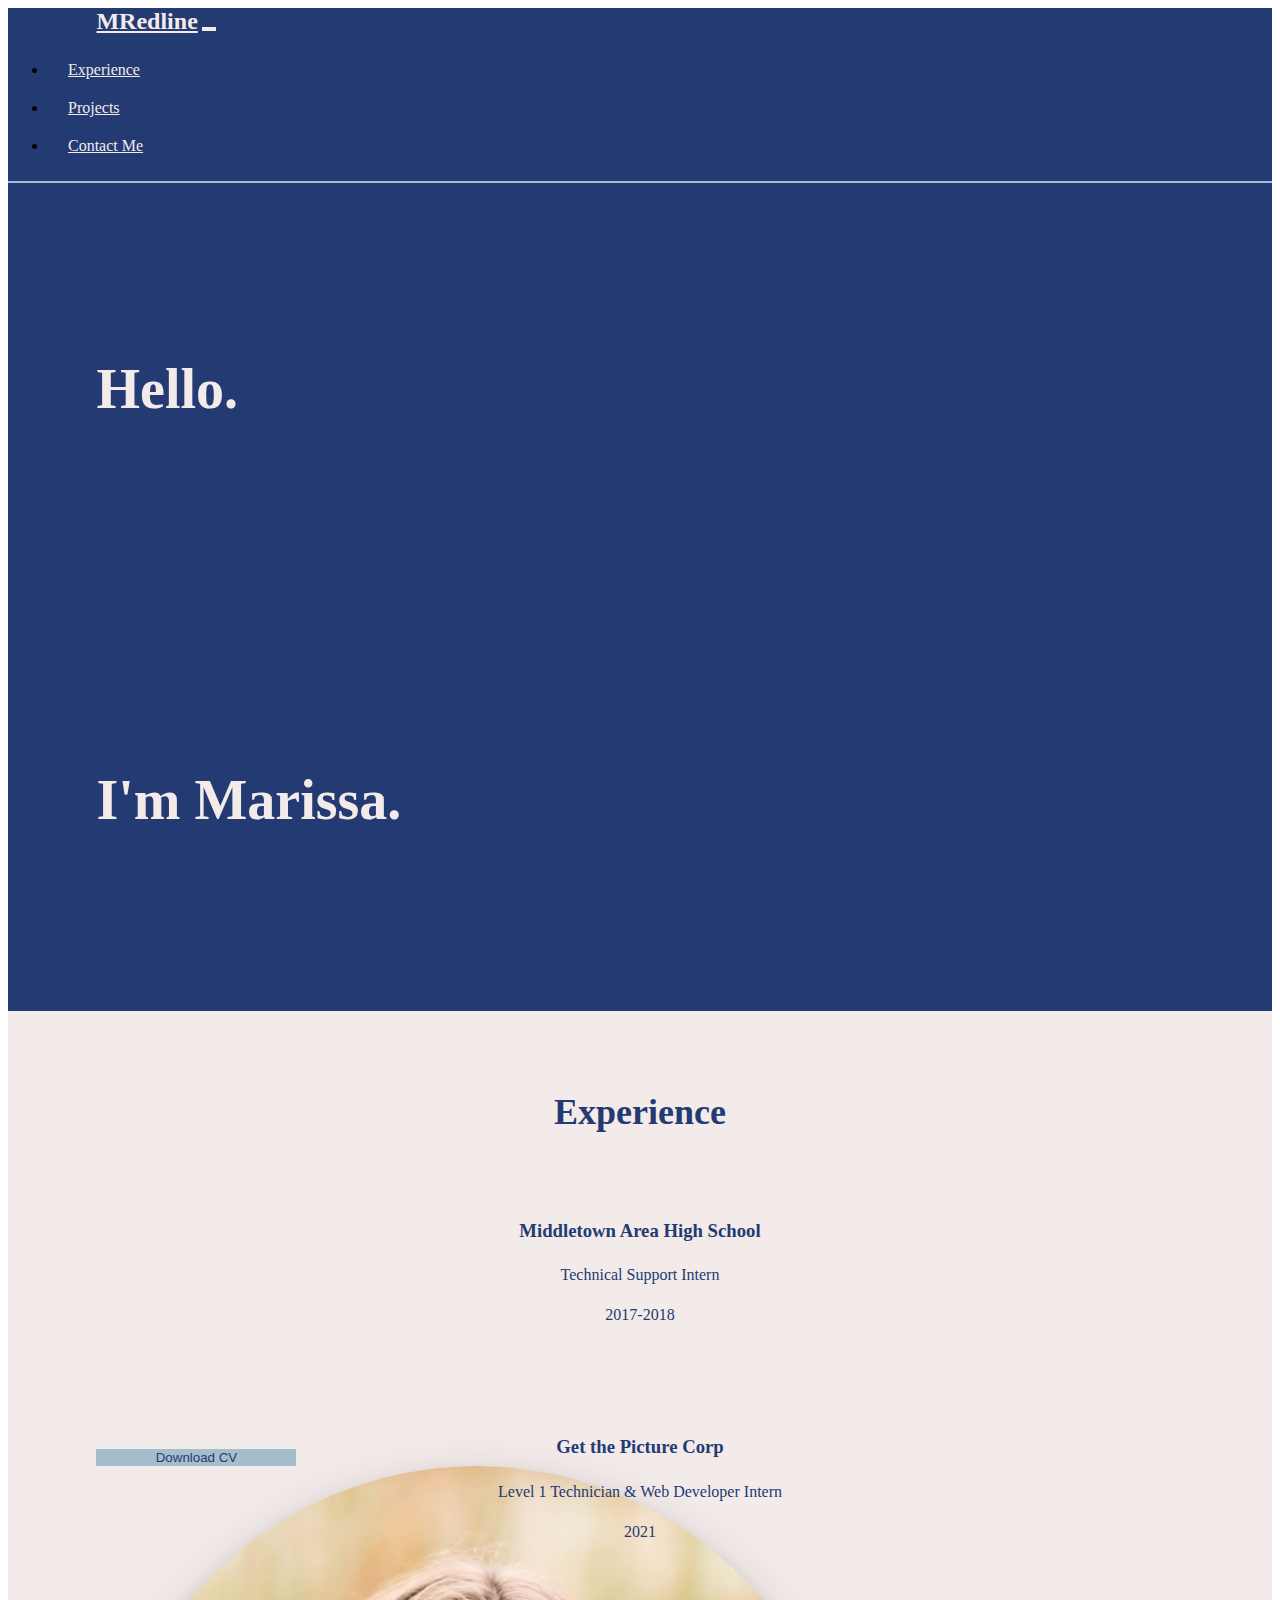
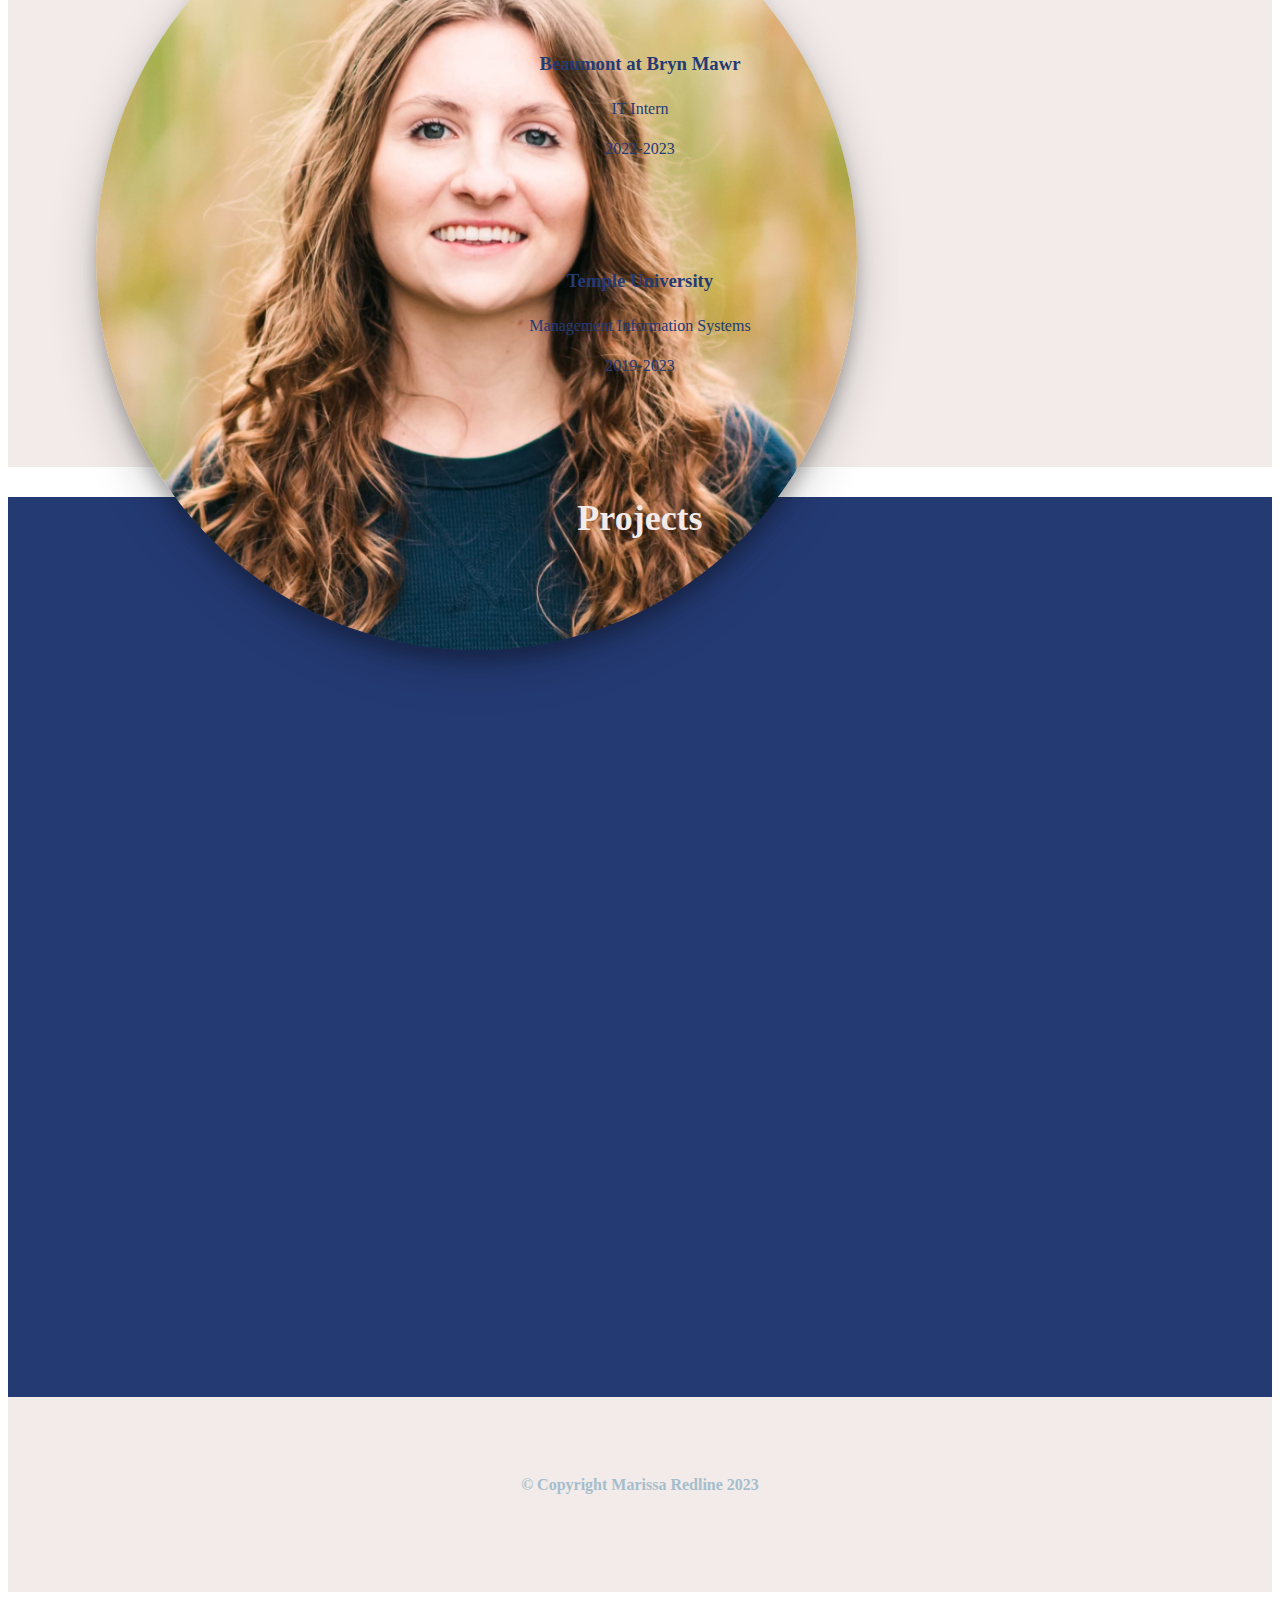
<file: index.html>
<!DOCTYPE html>
<html lang="en">
<head>
    <meta charset="UTF-8">
    <meta http-equiv="X-UA-Compatible" content="IE=edge">
    <meta name="viewport" content="width=device-width, initial-scale=1.0">
    <title>Marissa Redline</title>

    <!-- Bootstrap -->
    <link href="https://cdn.jsdelivr.net/npm/bootstrap@5.3.0-alpha1/dist/css/bootstrap.min.css" rel="stylesheet" integrity="sha384-GLhlTQ8iRABdZLl6O3oVMWSktQOp6b7In1Zl3/Jr59b6EGGoI1aFkw7cmDA6j6gD" crossorigin="anonymous">
    <script src="https://cdn.jsdelivr.net/npm/bootstrap@5.3.0-alpha1/dist/js/bootstrap.bundle.min.js" integrity="sha384-w76AqPfDkMBDXo30jS1Sgez6pr3x5MlQ1ZAGC+nuZB+EYdgRZgiwxhTBTkF7CXvN" crossorigin="anonymous"></script>

    <!-- Font Awesome -->
    <link rel="stylesheet" href="https://cdnjs.cloudflare.com/ajax/libs/font-awesome/6.3.0/css/all.min.css" integrity="sha512-SzlrxWUlpfuzQ+pcUCosxcglQRNAq/DZjVsC0lE40xsADsfeQoEypE+enwcOiGjk/bSuGGKHEyjSoQ1zVisanQ==" crossorigin="anonymous" referrerpolicy="no-referrer" />

    <!-- CSS -->
    <link href="css/styles.css" rel="stylesheet">

</head>
<body>
    <section id="heading">


        <div class="container-fluid">
        <!-- Navbar -->
        <nav class="navbar navbar-expand-lg">
              <a class="navbar-brand" href="#">MRedline</a>
              <button class="navbar-toggler" type="button" data-bs-toggle="collapse" data-bs-target="#navbarNav" aria-controls="navbarNav" aria-expanded="false" aria-label="Toggle navigation">
                <span class="navbar-toggler-icon"></span>
              </button>
              <div class="collapse navbar-collapse" id="navbarNav">
                <ul class="navbar-nav ms-auto">
                  <li class="nav-item">
                    <a class="nav-link" href="#experience">Experience</a>
                  </li>
                  <li class="nav-item">
                    <a class="nav-link" href="#projects">Projects</a>
                  </li>
                  <li class="nav-item">
                    <a class="nav-link" href="contact.html">Contact Me</a>
                  </li>
                </ul>
              </div>

          </nav>


          <!-- Introduction -->

          <div class="intro row">

            <div class="col-lg-6 message">
                <h1>Hello. </h1>
                <h1> I'm Marissa.</h1>
                <h1>A front-end developer.</h1>
                <button type="button" id="cv-btn" class="download-cv-btn btn btn-lg">Download CV</button>
            </div>

            <div class="col-lg-6 img-container">
                <img class="profile-img mx-auto" src="images/profile_photo.jpg" alt="profile-picture">
            </div>
          </div>
        </div>

    </section>



    <!-- My Story Section -->

    <section id="experience">

      <h2 class="experience-title experience">Experience</h2>

          <div class="row container-fluid experience">
  
            <div class="col-lg-3 experience-item">
              <i class="experience-icon fa-solid fa-4x fa-school"></i>
              <h3>Middletown Area High School</h3>
              <p>Technical Support Intern</p>
              <p>2017-2018</p>
            </div>
  
            <div class="col-lg-3 experience-item">
              <i class="experience-icon fa-solid fa-4x fa-laptop-code"></i>
              <h3>Get the Picture Corp</h3>
              <p>Level 1 Technician & Web Developer Intern</p>
              <p>2021</p>
            </div>
  
            <div class="col-lg-3 experience-item">
              <i class="experience-icon fa-4x fa-solid fa-computer"></i>
              <h3>Beaumont at Bryn Mawr</h3>
              <p>IT Intern</p>
              <p>2022-2023</p>
            </div>

            <div class="col-lg-3 experience-item">
              <i class="experience-icon fa-solid fa-4x fa-graduation-cap"></i>
              <h3>Temple University</h3>
              <p>Management Information Systems</p>
              <p>2019-2023</p>
            </div>
  
          </div>
  
  
      </div>
    </div>
  </section>




  <section id="projects">

    <h2 class="projects-title">Projects</h2>

    
  </section>



  <section id="footer">
    <p>&copy Copyright Marissa Redline 2023</p>
    <a href="https://www.linkedin.com/in/marissaredline/" target="_blank"><i class="footer-icon fa-brands fa-2x fa-linkedin"></i></a>
    <i class="footer-icon fa-brands fa-2x fa-square-facebook"></i>
    

  </section>




  <!-- JS -->
  <script src="https://ajax.googleapis.com/ajax/libs/jquery/3.6.3/jquery.min.js"></script>
  <script src="js/index.js"></script>

</body>
</html>
</file>
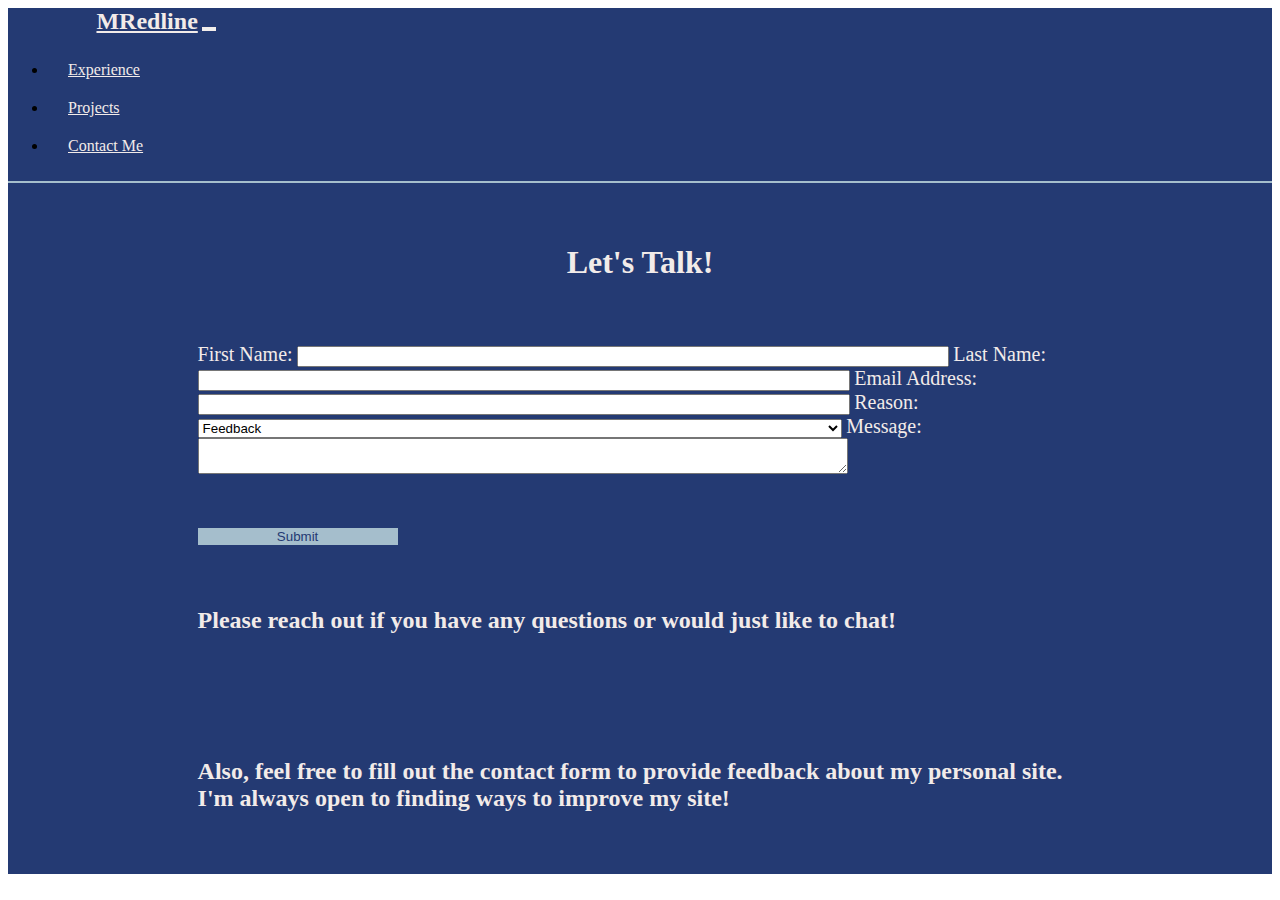
<file: contact.html>
<!DOCTYPE html>
<html lang="en">
<head>
    <meta charset="UTF-8">
    <meta http-equiv="X-UA-Compatible" content="IE=edge">
    <meta name="viewport" content="width=device-width, initial-scale=1.0">
    <title>Contact Me</title>

     <!-- Bootstrap -->
     <link href="https://cdn.jsdelivr.net/npm/bootstrap@5.3.0-alpha1/dist/css/bootstrap.min.css" rel="stylesheet" integrity="sha384-GLhlTQ8iRABdZLl6O3oVMWSktQOp6b7In1Zl3/Jr59b6EGGoI1aFkw7cmDA6j6gD" crossorigin="anonymous">
     <script src="https://cdn.jsdelivr.net/npm/bootstrap@5.3.0-alpha1/dist/js/bootstrap.bundle.min.js" integrity="sha384-w76AqPfDkMBDXo30jS1Sgez6pr3x5MlQ1ZAGC+nuZB+EYdgRZgiwxhTBTkF7CXvN" crossorigin="anonymous"></script>

    <link href="css/styles.css" rel="stylesheet">
</head>
<body>

    <section id="heading">

        <!-- Navbar -->
        <nav class="navbar navbar-expand-lg">
              <a class="navbar-brand" href="index.html">MRedline</a>
              <button class="navbar-toggler" type="button" data-bs-toggle="collapse" data-bs-target="#navbarNav" aria-controls="navbarNav" aria-expanded="false" aria-label="Toggle navigation">
                <span class="navbar-toggler-icon"></span>
              </button>
              <div class="collapse navbar-collapse" id="navbarNav">
                <ul class="navbar-nav ms-auto">
                  <li class="nav-item">
                    <a class="nav-link" href="index.html#experience">Experience</a>
                  </li>
                  <li class="nav-item">
                    <a class="nav-link" href="index.html#projects">Projects</a>
                  </li>
                  <li class="nav-item">
                    <a class="nav-link" href="contact.html">Contact Me</a>
                  </li>
                </ul>
              </div>

          </nav>
        
    
    <section id="contact-me">

        <h1 class="contact-title">Let's Talk!</h1>
        <div class="container-fluid">
        <div class="row">
            <div class="col-lg-6 col-md-12">
                <form class="contact-form">

                <label for="firstName" class="form-label col-lg-12 ">First Name:</label>
                    <input type="text" id="firstName">
                
            
                <label for="lastName" class="form-label col-lg-12">Last Name:</label>
                    <input type="text" id="lastName">
                
            
                <label for="email" class="form-label col-lg-12">Email Address:</label>
                    <input type="email" id="email">
                
            
                <label for="reason" class="form-label col-lg-12">Reason:</label>
                    <select id="reason">
                    <option value="feedback">Feedback</option>
                    <option value="question">Question</option>
                    <option value="career">Career</option>
                    </select>
                
            
                <label for="message" class="form-label col-lg-12">Message:</label>
                    <textarea id="message"></textarea>
            
                    <br><br>
            
                    <button type="button" class="download-cv-btn btn btn-lg">Submit</button>
                </form>

            </div>
        

            <div class="col-lg-6 col-md-12 contact-message">
                <p>Please reach out if you have any questions or would just like to chat!</p>
                <p>Also, feel free to fill out the contact form to provide feedback about my personal site. I'm always open to finding ways to improve my site!</p>
            </div>
        </div>
        </div>
    
    
    </section>
</section>



</body>
</html>
</file>
<file: css/styles.css>
body {

}


/* Heading Section */ 

#heading {
    background-color: #243A73; 
    
}

/* Navbar */

.navbar {
border-bottom: 2px solid #A5BECC;
}

.navbar-nav {
    margin-right: 7%;
}

.navbar-brand {
    margin-left: 7%;
    font-size: 1.5rem;
    font-weight: bold;
    color: #F2EBE9;
}

.navbar-brand:hover {
    color: #A5BECC;
}

.nav-item {
    padding: 10px 20px;
    font-size: 1rem;
}

.nav-link {
    color: #F2EBE9;
}

.nav-link:hover {
    color: #A5BECC;
}

.navbar-toggler {
    color: #F2EBE9;
    border: 1px solid #F2EBE9;
}

.navbar-toggler-icon {
    color: #F2EBE9;
    border: #F2EBE9;
}


/* Introduction */

.intro {
    margin-left: 7%;
    margin-right: 7%;
    height: 92vh;
}

.message {
    display: flex;
    flex-direction: column;
    justify-content: center;
    line-height: 6;
}

.message h1{
    color: #F2EBE9;
    font-weight: bold;
    font-size: 3.5rem;
}



.img-container {
    display: flex;
    flex-direction: column;
    justify-content: center;
}

.profile-img {
    width: 70%;
    border-radius: 100%;
    box-shadow: 0 12px 16px 0 rgba(0,0,0,0.24),0 17px 50px 0 rgba(0,0,0,0.19);
}

.download-cv-btn {
    background-color: #A5BECC;
    color:#243A73;
    border: none;
    margin-top: 3%;
    width: 200px;
}

.download-cv-btn:hover {
    box-shadow: 0 12px 16px 0 rgba(0,0,0,0.24),0 17px 50px 0 rgba(0,0,0,0.19);
    background-color: #F2EBE9;
    color:#243A73;
}


/* My Story Section */

#experience {
    text-align: center;
    background-color: #F2EBE9;
    line-height:1.5;
    padding: 3% 3%;
}

.experience {
    color: #243A73;
    margin: 0;
}

.experience-title {
    padding: 3% 0% 2% 0%;
    font-weight: bold;
    font-size: 2.25rem;
}

.experience-icon {
    color: #A5BECC;
    padding: 10% 0% 5% 0%;
}

.experience-item {
    padding: 3% 0%;
}









/* Projects Section */

#projects {
    background-color: #243A73;
    height: 100vh;
}

.projects-title {
    color: #F2EBE9;
    text-align: center;
    font-weight: bold;
    font-size: 2.25rem;

}




/* Footer Section */

#footer {
    background-color: #F2EBE9;
    color: #A5BECC;
    font-weight: bold;
    text-align: center;
    padding: 5%;
}

.footer-icon {
    color: #243A73;
    padding: 10px 10px;
}




/* Contact Me */

#contact-me {
    background-color: #243A73;
}

.contact-title {
    text-align: center;
    color: #F2EBE9;
    padding-bottom: 40px;
    padding-top: 40px;
}

.contact-message {
    color: #F2EBE9;
    font-weight: bold;
    font-size: 1.5rem;
    display: flex;
    flex-direction: column;
    justify-content: center;
}

.contact-message p {
    padding: 3% 15%;
}

.form-label {
    color: #F2EBE9;
    font-size: 1.25rem;
}

#contact-me input, textarea, select {
    width: 60%;
}

.contact-form {
    padding-left: 15%;
}





/* Responsiveness */

  @media(max-width: 992px) {
    body {
        text-align: center;
    }

    .intro {
        height: auto;
        padding: 10% 0%;
    }

    .message {
        margin-bottom: 10%;
        display: inline;
    }



}

@media(min-width: 993px) {
    .profile-img {
        margin-right: 0px !important;
    }

}
</file>
